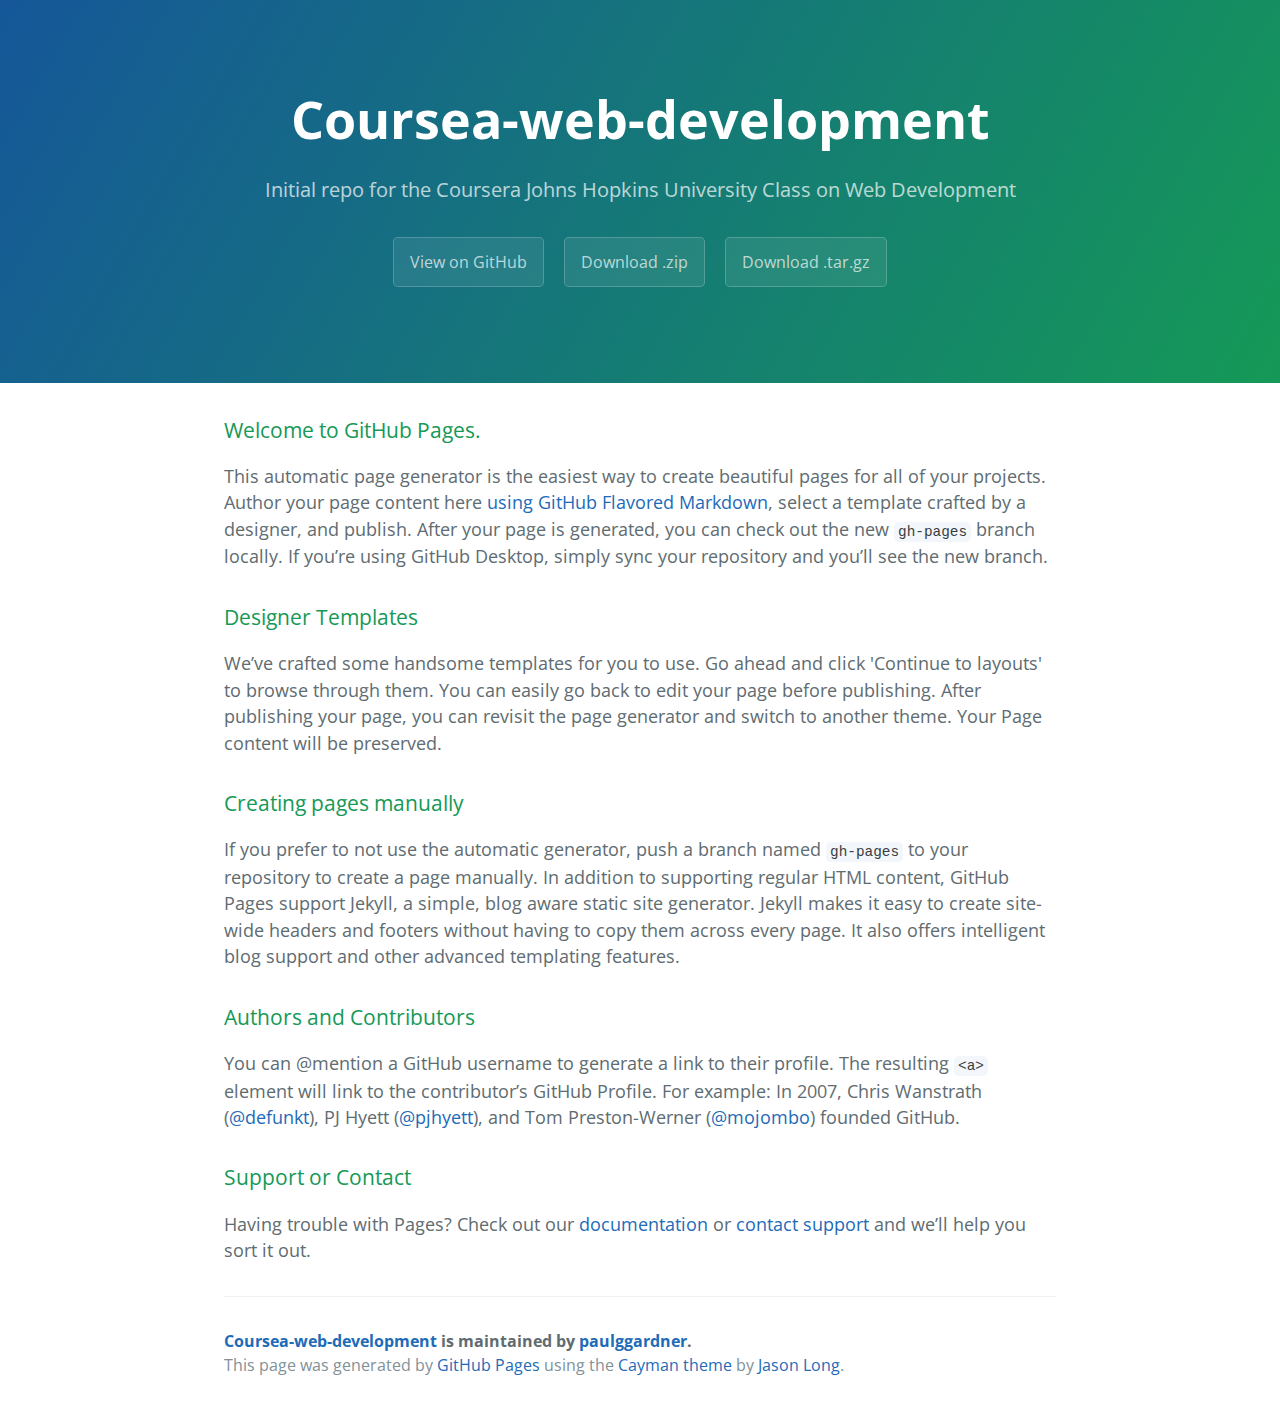
<file: index.html>
<!DOCTYPE html>
<html lang="en-us">
  <head>
    <meta charset="UTF-8">
    <title>Coursea-web-development by paulggardner</title>
    <meta name="viewport" content="width=device-width, initial-scale=1">
    <link rel="stylesheet" type="text/css" href="stylesheets/normalize.css" media="screen">
    <link href='https://fonts.googleapis.com/css?family=Open+Sans:400,700' rel='stylesheet' type='text/css'>
    <link rel="stylesheet" type="text/css" href="stylesheets/stylesheet.css" media="screen">
    <link rel="stylesheet" type="text/css" href="stylesheets/github-light.css" media="screen">
  </head>
  <body>
    <section class="page-header">
      <h1 class="project-name">Coursea-web-development</h1>
      <h2 class="project-tagline">Initial repo for the Coursera Johns Hopkins University Class on Web Development</h2>
      <a href="https://github.com/paulggardner/coursea-web-development" class="btn">View on GitHub</a>
      <a href="https://github.com/paulggardner/coursea-web-development/zipball/master" class="btn">Download .zip</a>
      <a href="https://github.com/paulggardner/coursea-web-development/tarball/master" class="btn">Download .tar.gz</a>
    </section>

    <section class="main-content">
      <h3>
<a id="welcome-to-github-pages" class="anchor" href="#welcome-to-github-pages" aria-hidden="true"><span aria-hidden="true" class="octicon octicon-link"></span></a>Welcome to GitHub Pages.</h3>

<p>This automatic page generator is the easiest way to create beautiful pages for all of your projects. Author your page content here <a href="https://guides.github.com/features/mastering-markdown/">using GitHub Flavored Markdown</a>, select a template crafted by a designer, and publish. After your page is generated, you can check out the new <code>gh-pages</code> branch locally. If you’re using GitHub Desktop, simply sync your repository and you’ll see the new branch.</p>

<h3>
<a id="designer-templates" class="anchor" href="#designer-templates" aria-hidden="true"><span aria-hidden="true" class="octicon octicon-link"></span></a>Designer Templates</h3>

<p>We’ve crafted some handsome templates for you to use. Go ahead and click 'Continue to layouts' to browse through them. You can easily go back to edit your page before publishing. After publishing your page, you can revisit the page generator and switch to another theme. Your Page content will be preserved.</p>

<h3>
<a id="creating-pages-manually" class="anchor" href="#creating-pages-manually" aria-hidden="true"><span aria-hidden="true" class="octicon octicon-link"></span></a>Creating pages manually</h3>

<p>If you prefer to not use the automatic generator, push a branch named <code>gh-pages</code> to your repository to create a page manually. In addition to supporting regular HTML content, GitHub Pages support Jekyll, a simple, blog aware static site generator. Jekyll makes it easy to create site-wide headers and footers without having to copy them across every page. It also offers intelligent blog support and other advanced templating features.</p>

<h3>
<a id="authors-and-contributors" class="anchor" href="#authors-and-contributors" aria-hidden="true"><span aria-hidden="true" class="octicon octicon-link"></span></a>Authors and Contributors</h3>

<p>You can @mention a GitHub username to generate a link to their profile. The resulting <code>&lt;a&gt;</code> element will link to the contributor’s GitHub Profile. For example: In 2007, Chris Wanstrath (<a href="https://github.com/defunkt" class="user-mention">@defunkt</a>), PJ Hyett (<a href="https://github.com/pjhyett" class="user-mention">@pjhyett</a>), and Tom Preston-Werner (<a href="https://github.com/mojombo" class="user-mention">@mojombo</a>) founded GitHub.</p>

<h3>
<a id="support-or-contact" class="anchor" href="#support-or-contact" aria-hidden="true"><span aria-hidden="true" class="octicon octicon-link"></span></a>Support or Contact</h3>

<p>Having trouble with Pages? Check out our <a href="https://help.github.com/pages">documentation</a> or <a href="https://github.com/contact">contact support</a> and we’ll help you sort it out.</p>

      <footer class="site-footer">
        <span class="site-footer-owner"><a href="https://github.com/paulggardner/coursea-web-development">Coursea-web-development</a> is maintained by <a href="https://github.com/paulggardner">paulggardner</a>.</span>

        <span class="site-footer-credits">This page was generated by <a href="https://pages.github.com">GitHub Pages</a> using the <a href="https://github.com/jasonlong/cayman-theme">Cayman theme</a> by <a href="https://twitter.com/jasonlong">Jason Long</a>.</span>
      </footer>

    </section>

  
  </body>
</html>
</file>
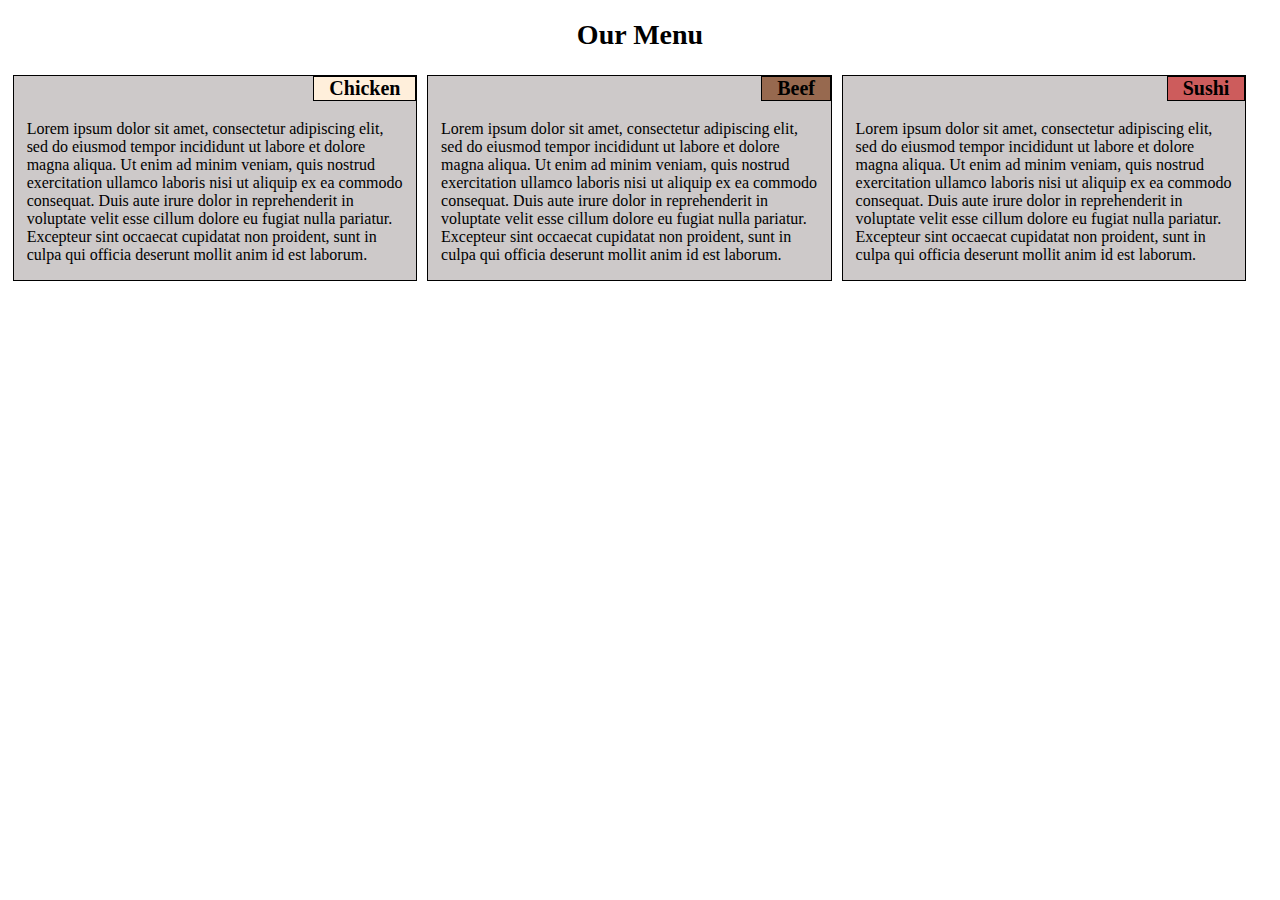
<file: module2-solution/index.html>
<!DOCTYPE html>
<html>
    <head>
        <title>Our Menu</title>
        <link rel="stylesheet" type="text/css" href="css/index.css" />
    </head>
    <body>
        <h1>Our Menu</h1>
            <div id="ChickenDesc" class="col-desktop-4 col-tablet-4 col-mobile-4"> 
                <span class="category">Chicken</span>
                <p>Lorem ipsum dolor sit amet, consectetur adipiscing elit, sed do eiusmod tempor incididunt ut labore et dolore magna aliqua. Ut enim ad minim veniam, quis nostrud exercitation ullamco laboris nisi ut aliquip ex ea commodo consequat. Duis aute irure dolor in reprehenderit in voluptate velit esse cillum dolore eu fugiat nulla pariatur. Excepteur sint occaecat cupidatat non proident, sunt in culpa qui officia deserunt mollit anim id est laborum.</p>
            </div>
            <div id="BeefDesc" class="col-desktop-4 col-tablet-4 col-mobile-4"> 
                <span class="category">Beef</span>
                <p>Lorem ipsum dolor sit amet, consectetur adipiscing elit, sed do eiusmod tempor incididunt ut labore et dolore magna aliqua. Ut enim ad minim veniam, quis nostrud exercitation ullamco laboris nisi ut aliquip ex ea commodo consequat. Duis aute irure dolor in reprehenderit in voluptate velit esse cillum dolore eu fugiat nulla pariatur. Excepteur sint occaecat cupidatat non proident, sunt in culpa qui officia deserunt mollit anim id est laborum.</p>
            </div>
            <div id="SushiDesc" class="col-desktop-4 col-tablet-12 col-mobile-4"> 
                <span class="category">Sushi</span>
                <p>Lorem ipsum dolor sit amet, consectetur adipiscing elit, sed do eiusmod tempor incididunt ut labore et dolore magna aliqua. Ut enim ad minim veniam, quis nostrud exercitation ullamco laboris nisi ut aliquip ex ea commodo consequat. Duis aute irure dolor in reprehenderit in voluptate velit esse cillum dolore eu fugiat nulla pariatur. Excepteur sint occaecat cupidatat non proident, sunt in culpa qui officia deserunt mollit anim id est laborum.</p>
            </div>
    </body>
</html>
</file>
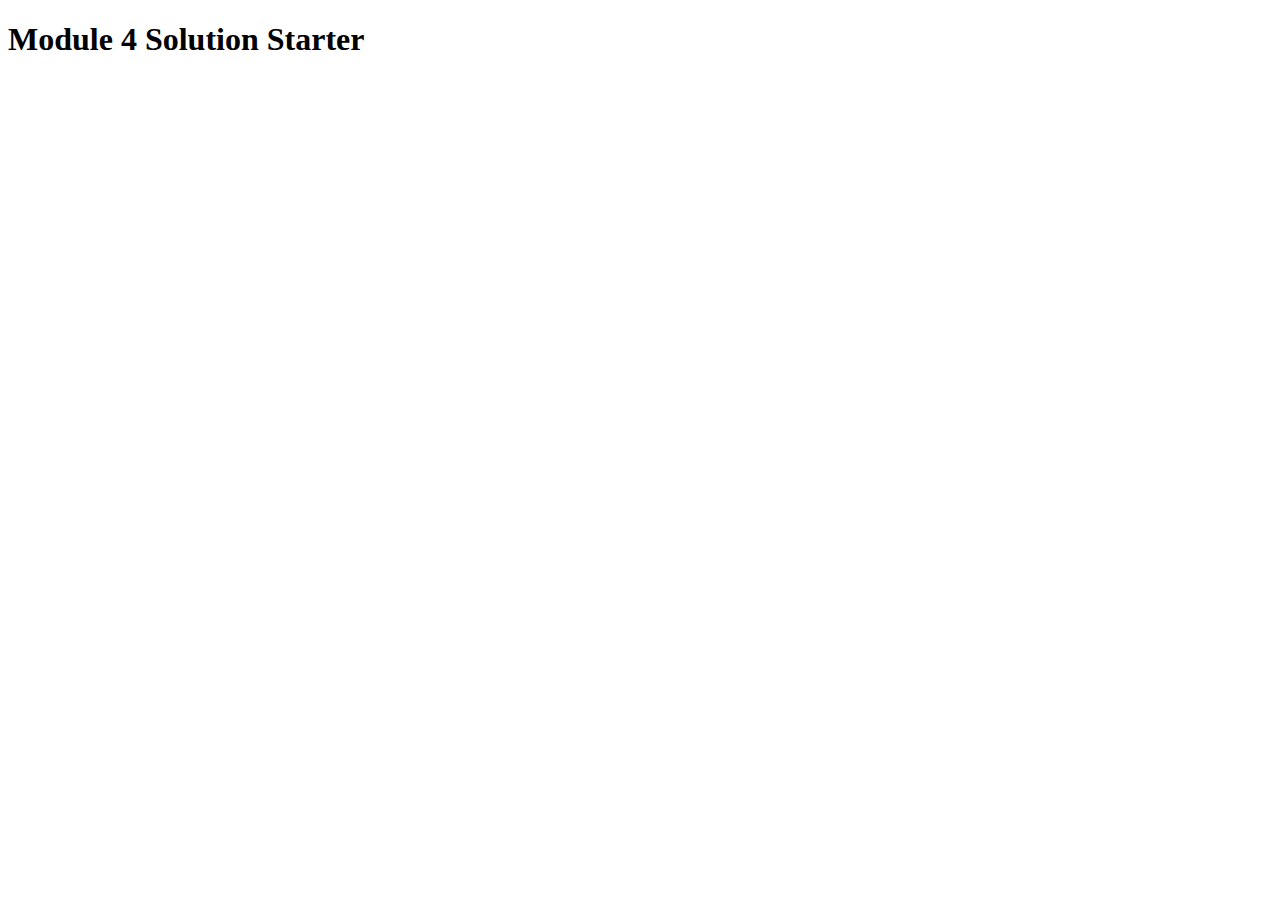
<file: module4-solution/index.html>
<!DOCTYPE html>
<html>
<head>
  <meta charset="utf-8">
  <title>Module 4 Solution Starter</title>
  <script src="SpeakHello.js"></script>
  <script src="SpeakGoodBye.js"></script>
  <script src="script.js"></script>
</head>
<body>
  <h1>Module 4 Solution Starter</h1>
</body>
</html>
</file>
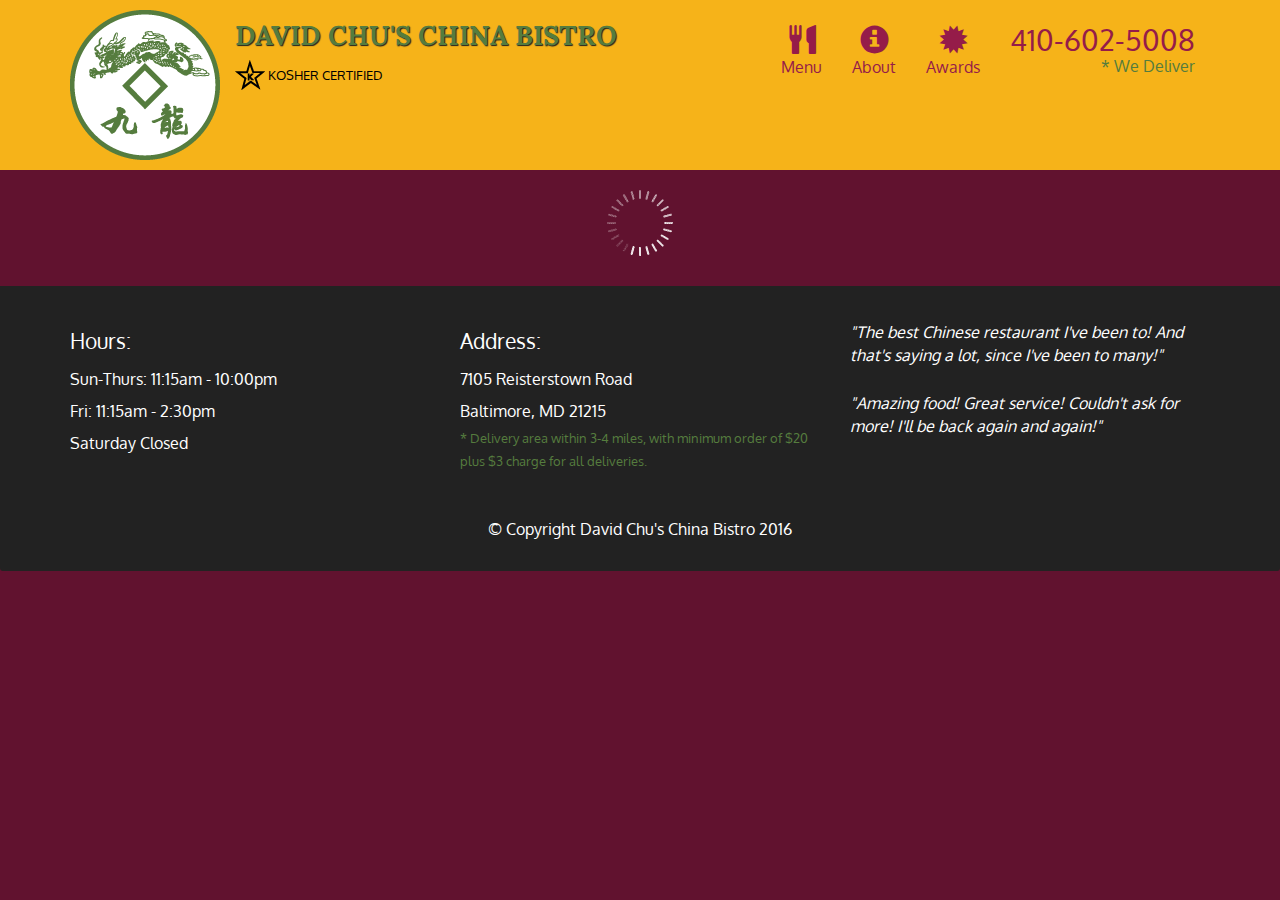
<file: module5-solution/index.html>
<!doctype html>
<html lang="en">
  <head>
    <meta charset="utf-8">
    <meta http-equiv="X-UA-Compatible" content="IE=edge">
    <meta name="viewport" content="width=device-width, initial-scale=1">
    <title>David Chu's China Bistro</title>
    <link rel="stylesheet" href="css/bootstrap.min.css">
    <link rel="stylesheet" href="css/styles.css">
    <link href='https://fonts.googleapis.com/css?family=Oxygen:400,300,700' rel='stylesheet' type='text/css'>
    <link href='https://fonts.googleapis.com/css?family=Lora' rel='stylesheet' type='text/css'>
  </head>
<body>
  <header>
    <nav id="header-nav" class="navbar navbar-default">
      <div class="container">
        <div class="navbar-header">
          <a href="index.html" class="pull-left visible-md visible-lg">
            <div id="logo-img" alt="Logo image"></div>
          </a>

          <div class="navbar-brand">
            <a href="index.html"><h1>David Chu's China Bistro</h1></a>
            <p>
              <img src="images/star-k-logo.png" alt="Kosher certification">
              <span>Kosher Certified</span>
            </p>
          </div>

          <button id="navbarToggle" type="button" class="navbar-toggle collapsed" data-toggle="collapse" data-target="#collapsable-nav" aria-expanded="false">
            <span class="sr-only">Toggle navigation</span>
            <span class="icon-bar"></span>
            <span class="icon-bar"></span>
            <span class="icon-bar"></span>
          </button>
        </div>
        
        <div id="collapsable-nav" class="collapse navbar-collapse">
           <ul id="nav-list" class="nav navbar-nav navbar-right">
            <li id="navHomeButton" class="visible-xs active">
              <a href="index.html">
                <span class="glyphicon glyphicon-home"></span> Home</a>
            </li>
            <li id="navMenuButton">
              <a href="#" onclick="$dc.loadMenuCategories();">
                <span class="glyphicon glyphicon-cutlery"></span><br class="hidden-xs"> Menu</a>
            </li>
            <li>
              <a href="#">
                <span class="glyphicon glyphicon-info-sign"></span><br class="hidden-xs"> About</a>
            </li>
            <li>
              <a href="#">
                <span class="glyphicon glyphicon-certificate"></span><br class="hidden-xs"> Awards</a>
            </li>
            <li id="phone" class="hidden-xs">
              <a href="tel:410-602-5008">
                <span>410-602-5008</span></a><div>* We Deliver</div>
            </li>
          </ul><!-- #nav-list -->
        </div><!-- .collapse .navbar-collapse -->
      </div><!-- .container -->
    </nav><!-- #header-nav -->
  </header>

  <div id="call-btn" class="visible-xs">
    <a class="btn" href="tel:410-602-5008">
    <span class="glyphicon glyphicon-earphone"></span>
    410-602-5008
    </a>
  </div>
  <div id="xs-deliver" class="text-center visible-xs">* We Deliver</div>

  <div id="main-content" class="container"></div>

  <footer class="panel-footer">
    <div class="container">
      <div class="row">
        <section id="hours" class="col-sm-4">
          <span>Hours:</span><br>
          Sun-Thurs: 11:15am - 10:00pm<br>
          Fri: 11:15am - 2:30pm<br>
          Saturday Closed
          <hr class="visible-xs">
        </section>
        <section id="address" class="col-sm-4">
          <span>Address:</span><br>
          7105 Reisterstown Road<br>
          Baltimore, MD 21215
          <p>* Delivery area within 3-4 miles, with minimum order of $20 plus $3 charge for all deliveries.</p>
          <hr class="visible-xs">
        </section>
        <section id="testimonials" class="col-sm-4">
          <p>"The best Chinese restaurant I've been to! And that's saying a lot, since I've been to many!"</p>
          <p>"Amazing food! Great service! Couldn't ask for more! I'll be back again and again!"</p>
        </section>
      </div>
      <div class="text-center">&copy; Copyright David Chu's China Bistro 2016</div>
    </div>
  </footer>

  <!-- jQuery (Bootstrap JS plugins depend on it) -->
  <script src="js/jquery-2.1.4.min.js"></script>
  <script src="js/bootstrap.min.js"></script>
  <script src="js/ajax-utils.js"></script>
  <script src="js/script.js"></script>
</body>
</html>
</file>
<file: stylesheets/stylesheet.css>
* {
  box-sizing: border-box; }

body {
  padding: 0;
  margin: 0;
  font-family: "Open Sans", "Helvetica Neue", Helvetica, Arial, sans-serif;
  font-size: 16px;
  line-height: 1.5;
  color: #606c71; }

a {
  color: #1e6bb8;
  text-decoration: none; }
  a:hover {
    text-decoration: underline; }

.btn {
  display: inline-block;
  margin-bottom: 1rem;
  color: rgba(255, 255, 255, 0.7);
  background-color: rgba(255, 255, 255, 0.08);
  border-color: rgba(255, 255, 255, 0.2);
  border-style: solid;
  border-width: 1px;
  border-radius: 0.3rem;
  transition: color 0.2s, background-color 0.2s, border-color 0.2s; }
  .btn + .btn {
    margin-left: 1rem; }

.btn:hover {
  color: rgba(255, 255, 255, 0.8);
  text-decoration: none;
  background-color: rgba(255, 255, 255, 0.2);
  border-color: rgba(255, 255, 255, 0.3); }

@media screen and (min-width: 64em) {
  .btn {
    padding: 0.75rem 1rem; } }

@media screen and (min-width: 42em) and (max-width: 64em) {
  .btn {
    padding: 0.6rem 0.9rem;
    font-size: 0.9rem; } }

@media screen and (max-width: 42em) {
  .btn {
    display: block;
    width: 100%;
    padding: 0.75rem;
    font-size: 0.9rem; }
    .btn + .btn {
      margin-top: 1rem;
      margin-left: 0; } }

.page-header {
  color: #fff;
  text-align: center;
  background-color: #159957;
  background-image: linear-gradient(120deg, #155799, #159957); }

@media screen and (min-width: 64em) {
  .page-header {
    padding: 5rem 6rem; } }

@media screen and (min-width: 42em) and (max-width: 64em) {
  .page-header {
    padding: 3rem 4rem; } }

@media screen and (max-width: 42em) {
  .page-header {
    padding: 2rem 1rem; } }

.project-name {
  margin-top: 0;
  margin-bottom: 0.1rem; }

@media screen and (min-width: 64em) {
  .project-name {
    font-size: 3.25rem; } }

@media screen and (min-width: 42em) and (max-width: 64em) {
  .project-name {
    font-size: 2.25rem; } }

@media screen and (max-width: 42em) {
  .project-name {
    font-size: 1.75rem; } }

.project-tagline {
  margin-bottom: 2rem;
  font-weight: normal;
  opacity: 0.7; }

@media screen and (min-width: 64em) {
  .project-tagline {
    font-size: 1.25rem; } }

@media screen and (min-width: 42em) and (max-width: 64em) {
  .project-tagline {
    font-size: 1.15rem; } }

@media screen and (max-width: 42em) {
  .project-tagline {
    font-size: 1rem; } }

.main-content :first-child {
  margin-top: 0; }
.main-content img {
  max-width: 100%; }
.main-content h1, .main-content h2, .main-content h3, .main-content h4, .main-content h5, .main-content h6 {
  margin-top: 2rem;
  margin-bottom: 1rem;
  font-weight: normal;
  color: #159957; }
.main-content p {
  margin-bottom: 1em; }
.main-content code {
  padding: 2px 4px;
  font-family: Consolas, "Liberation Mono", Menlo, Courier, monospace;
  font-size: 0.9rem;
  color: #383e41;
  background-color: #f3f6fa;
  border-radius: 0.3rem; }
.main-content pre {
  padding: 0.8rem;
  margin-top: 0;
  margin-bottom: 1rem;
  font: 1rem Consolas, "Liberation Mono", Menlo, Courier, monospace;
  color: #567482;
  word-wrap: normal;
  background-color: #f3f6fa;
  border: solid 1px #dce6f0;
  border-radius: 0.3rem; }
  .main-content pre > code {
    padding: 0;
    margin: 0;
    font-size: 0.9rem;
    color: #567482;
    word-break: normal;
    white-space: pre;
    background: transparent;
    border: 0; }
.main-content .highlight {
  margin-bottom: 1rem; }
  .main-content .highlight pre {
    margin-bottom: 0;
    word-break: normal; }
.main-content .highlight pre, .main-content pre {
  padding: 0.8rem;
  overflow: auto;
  font-size: 0.9rem;
  line-height: 1.45;
  border-radius: 0.3rem; }
.main-content pre code, .main-content pre tt {
  display: inline;
  max-width: initial;
  padding: 0;
  margin: 0;
  overflow: initial;
  line-height: inherit;
  word-wrap: normal;
  background-color: transparent;
  border: 0; }
  .main-content pre code:before, .main-content pre code:after, .main-content pre tt:before, .main-content pre tt:after {
    content: normal; }
.main-content ul, .main-content ol {
  margin-top: 0; }
.main-content blockquote {
  padding: 0 1rem;
  margin-left: 0;
  color: #819198;
  border-left: 0.3rem solid #dce6f0; }
  .main-content blockquote > :first-child {
    margin-top: 0; }
  .main-content blockquote > :last-child {
    margin-bottom: 0; }
.main-content table {
  display: block;
  width: 100%;
  overflow: auto;
  word-break: normal;
  word-break: keep-all; }
  .main-content table th {
    font-weight: bold; }
  .main-content table th, .main-content table td {
    padding: 0.5rem 1rem;
    border: 1px solid #e9ebec; }
.main-content dl {
  padding: 0; }
  .main-content dl dt {
    padding: 0;
    margin-top: 1rem;
    font-size: 1rem;
    font-weight: bold; }
  .main-content dl dd {
    padding: 0;
    margin-bottom: 1rem; }
.main-content hr {
  height: 2px;
  padding: 0;
  margin: 1rem 0;
  background-color: #eff0f1;
  border: 0; }

@media screen and (min-width: 64em) {
  .main-content {
    max-width: 64rem;
    padding: 2rem 6rem;
    margin: 0 auto;
    font-size: 1.1rem; } }

@media screen and (min-width: 42em) and (max-width: 64em) {
  .main-content {
    padding: 2rem 4rem;
    font-size: 1.1rem; } }

@media screen and (max-width: 42em) {
  .main-content {
    padding: 2rem 1rem;
    font-size: 1rem; } }

.site-footer {
  padding-top: 2rem;
  margin-top: 2rem;
  border-top: solid 1px #eff0f1; }

.site-footer-owner {
  display: block;
  font-weight: bold; }

.site-footer-credits {
  color: #819198; }

@media screen and (min-width: 64em) {
  .site-footer {
    font-size: 1rem; } }

@media screen and (min-width: 42em) and (max-width: 64em) {
  .site-footer {
    font-size: 1rem; } }

@media screen and (max-width: 42em) {
  .site-footer {
    font-size: 0.9rem; } }
</file>
<file: stylesheets/github-light.css>
/*
The MIT License (MIT)

Copyright (c) 2016 GitHub, Inc.

Permission is hereby granted, free of charge, to any person obtaining a copy
of this software and associated documentation files (the "Software"), to deal
in the Software without restriction, including without limitation the rights
to use, copy, modify, merge, publish, distribute, sublicense, and/or sell
copies of the Software, and to permit persons to whom the Software is
furnished to do so, subject to the following conditions:

The above copyright notice and this permission notice shall be included in all
copies or substantial portions of the Software.

THE SOFTWARE IS PROVIDED "AS IS", WITHOUT WARRANTY OF ANY KIND, EXPRESS OR
IMPLIED, INCLUDING BUT NOT LIMITED TO THE WARRANTIES OF MERCHANTABILITY,
FITNESS FOR A PARTICULAR PURPOSE AND NONINFRINGEMENT. IN NO EVENT SHALL THE
AUTHORS OR COPYRIGHT HOLDERS BE LIABLE FOR ANY CLAIM, DAMAGES OR OTHER
LIABILITY, WHETHER IN AN ACTION OF CONTRACT, TORT OR OTHERWISE, ARISING FROM,
OUT OF OR IN CONNECTION WITH THE SOFTWARE OR THE USE OR OTHER DEALINGS IN THE
SOFTWARE.

*/

.pl-c /* comment */ {
  color: #969896;
}

.pl-c1 /* constant, variable.other.constant, support, meta.property-name, support.constant, support.variable, meta.module-reference, markup.raw, meta.diff.header */,
.pl-s .pl-v /* string variable */ {
  color: #0086b3;
}

.pl-e /* entity */,
.pl-en /* entity.name */ {
  color: #795da3;
}

.pl-smi /* variable.parameter.function, storage.modifier.package, storage.modifier.import, storage.type.java, variable.other */,
.pl-s .pl-s1 /* string source */ {
  color: #333;
}

.pl-ent /* entity.name.tag */ {
  color: #63a35c;
}

.pl-k /* keyword, storage, storage.type */ {
  color: #a71d5d;
}

.pl-s /* string */,
.pl-pds /* punctuation.definition.string, string.regexp.character-class */,
.pl-s .pl-pse .pl-s1 /* string punctuation.section.embedded source */,
.pl-sr /* string.regexp */,
.pl-sr .pl-cce /* string.regexp constant.character.escape */,
.pl-sr .pl-sre /* string.regexp source.ruby.embedded */,
.pl-sr .pl-sra /* string.regexp string.regexp.arbitrary-repitition */ {
  color: #183691;
}

.pl-v /* variable */ {
  color: #ed6a43;
}

.pl-id /* invalid.deprecated */ {
  color: #b52a1d;
}

.pl-ii /* invalid.illegal */ {
  color: #f8f8f8;
  background-color: #b52a1d;
}

.pl-sr .pl-cce /* string.regexp constant.character.escape */ {
  font-weight: bold;
  color: #63a35c;
}

.pl-ml /* markup.list */ {
  color: #693a17;
}

.pl-mh /* markup.heading */,
.pl-mh .pl-en /* markup.heading entity.name */,
.pl-ms /* meta.separator */ {
  font-weight: bold;
  color: #1d3e81;
}

.pl-mq /* markup.quote */ {
  color: #008080;
}

.pl-mi /* markup.italic */ {
  font-style: italic;
  color: #333;
}

.pl-mb /* markup.bold */ {
  font-weight: bold;
  color: #333;
}

.pl-md /* markup.deleted, meta.diff.header.from-file */ {
  color: #bd2c00;
  background-color: #ffecec;
}

.pl-mi1 /* markup.inserted, meta.diff.header.to-file */ {
  color: #55a532;
  background-color: #eaffea;
}

.pl-mdr /* meta.diff.range */ {
  font-weight: bold;
  color: #795da3;
}

.pl-mo /* meta.output */ {
  color: #1d3e81;
}
</file>
<file: module2-solution/css/index.css>
* {
    box-sizing: border-box;
}
@media (min-width:992px){ .col-desktop-4 {    
  width:32%;
  margin:5px;
  } 
}
@media (min-width:768px) and (max-width:991px){ .col-tablet-4,.col-tablet-12  {    
  border: 1px solid black;
  margin:5px;
  }
  .col-tablet-4 {width:48%}
  .col-tablet-12 {width:97%} 
}
@media (max-width:767px){ .col-mobile-4 {    
  margin:5px;
  width:97%
  } 
}

h1 {text-align:center;font-size:175%;}
.category {float:right; padding-left:15px; padding-right:15px; font-weight:bold; font-size:125%; border: 1px solid black; margin-bottom:5%;}
p {clear:right; padding-right:3%}
div {background-color:#CDC9C9;border: 1px solid black;padding-left:1%;float: left;}
#ChickenDesc > .category {background-color:#FFEFDB;}
#BeefDesc > .category {background-color:#97694F}
#SushiDesc > .category {background-color:#CD5C5C}
</file>
<file: module5-solution/css/styles.css>
body {
  font-size: 16px;
  color: #fff;
  background-color: #61122f;
  font-family: 'Oxygen', sans-serif;
}

/** HEADER **/
#header-nav {
  background-color: #f6b319;
  border-radius: 0;
  border: 0;
}

#logo-img {
  background: url('../images/restaurant-logo_large.png') no-repeat;
  width: 150px;
  height: 150px;
  margin: 10px 15px 10px 0;
}

.navbar-brand {
  padding-top: 25px;
}
.navbar-brand h1 { /* Restaurant name */
  font-family: 'Lora', serif;
  color: #557c3e;
  font-size: 1.5em;
  text-transform: uppercase;
  font-weight: bold;
  text-shadow: 1px 1px 1px #222;
  margin-top: 0;
  margin-bottom: 0;
  line-height: .75;
}
.navbar-brand a:hover, .navbar-brand a:focus {
  text-decoration: none;
}
.navbar-brand p { /* Kosher cert */
  color: #000;
  text-transform: uppercase;
  font-size: .7em;
  margin-top: 15px;
}
.navbar-brand p span { /* Star-K */
  vertical-align: middle;
}

#nav-list {
  margin-top: 10px;
}
#nav-list a {
  color: #951C49;
  text-align: center;
}
#nav-list a:hover {
  background: #E7E7E7;
}
#nav-list a span {
  font-size: 1.8em;
}

#phone {
  margin-top: 5px;
}
#phone a { /* Phone number */
  text-align: right;
  padding-bottom: 0;
}
#phone div { /* We Deliver */
  color: #557c3e;
  text-align: right;
  padding-right: 15px;
}

.navbar-header button.navbar-toggle, .navbar-header .icon-bar {
  border: 1px solid #61122f;
}
.navbar-header button.navbar-toggle {
  clear: both;
  margin-top: -30px;
}
/* END HEADER */

/* FOOTER */
.panel-footer {
  margin-top: 30px;
  padding-top: 35px;
  padding-bottom: 30px;
  background-color: #222;
  border-top: 0;
}
.panel-footer div.row {
  margin-bottom: 35px;
}
#hours, #address {
  line-height: 2;
}
#hours > span, #address > span {
  font-size: 1.3em;
}
#address p {
  color: #557c3e;
  font-size: .8em;
  line-height: 1.8;
}
#testimonials {
  font-style: italic;
}
#testimonials p:nth-child(2) {
  margin-top: 25px;
}
/* END FOOTER */



/* HOME PAGE */
.container .jumbotron {
  box-shadow: 0 0 50px #3F0C1F;
  border: 2px solid #3F0C1F;
}

#menu-tile, #specials-tile, #map-tile {
  height: 250px;
  width: 100%;
  margin-bottom: 15px;
  position: relative;
  border: 2px solid #3F0C1F;
  overflow: hidden;
}
#menu-tile:hover, #specials-tile:hover, #map-tile:hover {
  box-shadow: 0 1px 5px 1px #cccccc;
}
#menu-tile {
  background: url('../images/menu-tile.jpg') no-repeat;
  background-position: center;
}
#specials-tile {
  background: url('../images/specials-tile.jpg') no-repeat;
  background-position: center;
}
#menu-tile span, #specials-tile span, #map-tile span {
  position: absolute;
  bottom: 0;
  right: 0;
  width: 100%;
  text-align: center;
  font-size: 1.6em;
  text-transform: uppercase;
  background-color: #000;
  color: #fff;
  opacity: .8;
}
/* END HOME PAGE */

/* MENU CATEGORIES PAGE */
.category-tile { 
  position: relative;
  border: 2px solid #3F0C1F;
  overflow: hidden;
  width: 200px;
  height: 200px;
  margin: 0 auto 15px;
}
.category-tile span {
  position: absolute;
  bottom: 0;
  right: 0;
  width: 100%;
  text-align: center;
  font-size: 1.2em;
  text-transform: uppercase;
  background-color: #000;
  color: #fff;
  opacity: .8;
}
.category-tile:hover {
  box-shadow: 0 1px 5px 1px #cccccc;
}

#menu-categories-title + div {
  margin-bottom: 50px;
}
/* END MENU CATEGORIES PAGE */

/* SINGLE CATEGORY PAGE */
.menu-item-tile {
  margin-bottom: 25px;
}
.menu-item-tile hr {
  width: 80%;
}
.menu-item-tile .menu-item-price {
  font-size: 1.1em;
  text-align: right;
  margin-top: -15px;
  margin-right: -15px;
}
.menu-item-tile .menu-item-price span {
  font-size: .6em;
}
.menu-item-photo {
  position: relative;
  border: 2px solid #3F0C1F; 
  overflow: hidden;
  padding: 0;
  margin-right: -15px;
  margin-left: auto;
  margin-bottom: 20px;
  max-width: 250px;
}
.menu-item-photo div {
  position: absolute;
  bottom: 0;
  right: 0;
  width: 80px;
  background-color: #557c3e;
  text-align: center;
}
.menu-item-description {
  padding-right: 30px;
}
h3.menu-item-title {
  margin: 0 0 10px;
}
.menu-item-details {
  font-size: .9em;
  font-style: italic;
}
/* END SINGLE CATEGORY PAGE */


/********** Large devices only **********/
@media (min-width: 1200px) {
  .container .jumbotron {
    background: url('../images/jumbotron_1200.jpg') no-repeat;
    height: 675px;
  }
}

/********** Medium devices only **********/
@media (min-width: 992px) and (max-width: 1199px) {
  /* Header */
  #logo-img {
    background: url('../images/restaurant-logo_medium.png') no-repeat;
    width: 100px;
    height: 100px;
    margin: 5px 5px 5px 0;
  }
  /* End Header */

  /* Home Page */
  .container .jumbotron {
    background: url('../images/jumbotron_992.jpg') no-repeat;
    height: 558px;
  }
  /* End Home Page */
}

/********** Small devices only **********/
@media (min-width: 768px) and (max-width: 991px) {
  /* Home Page */
  .container .jumbotron {
    background: url('../images/jumbotron_768.jpg') no-repeat;
    height: 432px;
  }
  /* End Home Page */
}

/********** Extra small devices only **********/
@media (max-width: 767px) {
  /* Header */
  .navbar-brand {
    padding-top: 10px;
    height: 80px;
  }
  .navbar-brand h1 { /* Restaurant name */
    padding-top: 10px;
    font-size: 5vw; /* 1vw = 1% of viewport width */
  }
  .navbar-brand p { /* Kosher cert */
    font-size: .6em;
    margin-top: 12px;
  }
  .navbar-brand p img { /* Star-K */
    height: 20px;
  }

  #collapsable-nav a { /* Collapsed nav menu text */
    font-size: 1.2em;
  }
  #collapsable-nav a span { /* Collapsed nav menu glyph */
    font-size: 1em;
    margin-right: 5px;
  }

  #call-btn > a {
    font-size: 1.5em;
    display: block;
    margin: 0 20px;
    padding: 10px;
    border: 2px solid #fff;
    background-color: #f6b319;
    color: #951c49;
  }
  #xs-deliver {
    margin-top: 5px;
    font-size: .7em;
    letter-spacing: .1em;
    text-transform: uppercase;
  }
  /* End Header */

  /* Footer */
  .panel-footer section {
    margin-bottom: 30px;
    text-align: center;
  }
  .panel-footer section:nth-child(3) {
    margin-bottom: 0; /* margin already exists on the whole row */
  }
  .panel-footer section hr {
    width: 50%;
  }
  /* End Footer */

  /* Home Page */
  .container .jumbotron {
    margin-top: 30px;
    padding: 0;
  }
  #menu-tile, #specials-tile {
    width: 360px;
    margin: 0 auto 15px;
  }

  .menu-item-photo {
    margin-right: auto;
  }
  .menu-item-tile .menu-item-price {
    text-align: center;
  }
  .menu-item-description {
    text-align: center;;
  }
}


/********** Super extra small devices Only :-) (e.g., iPhone 4) **********/
@media (max-width: 479px) {
  /* Header */
  .navbar-brand h1 { /* Restaurant name */
    padding-top: 5px;
    font-size: 6vw;
  }
  /* End Header */
  
  /* Home page */
  #menu-tile, #specials-tile {
    width: 280px;
    margin: 0 auto 15px;
  }

  .col-xxs-12 {
    position: relative;
    min-height: 1px;
    padding-right: 15px;
    padding-left: 15px;
    float: left;
    width: 100%;
  }
}
</file>
